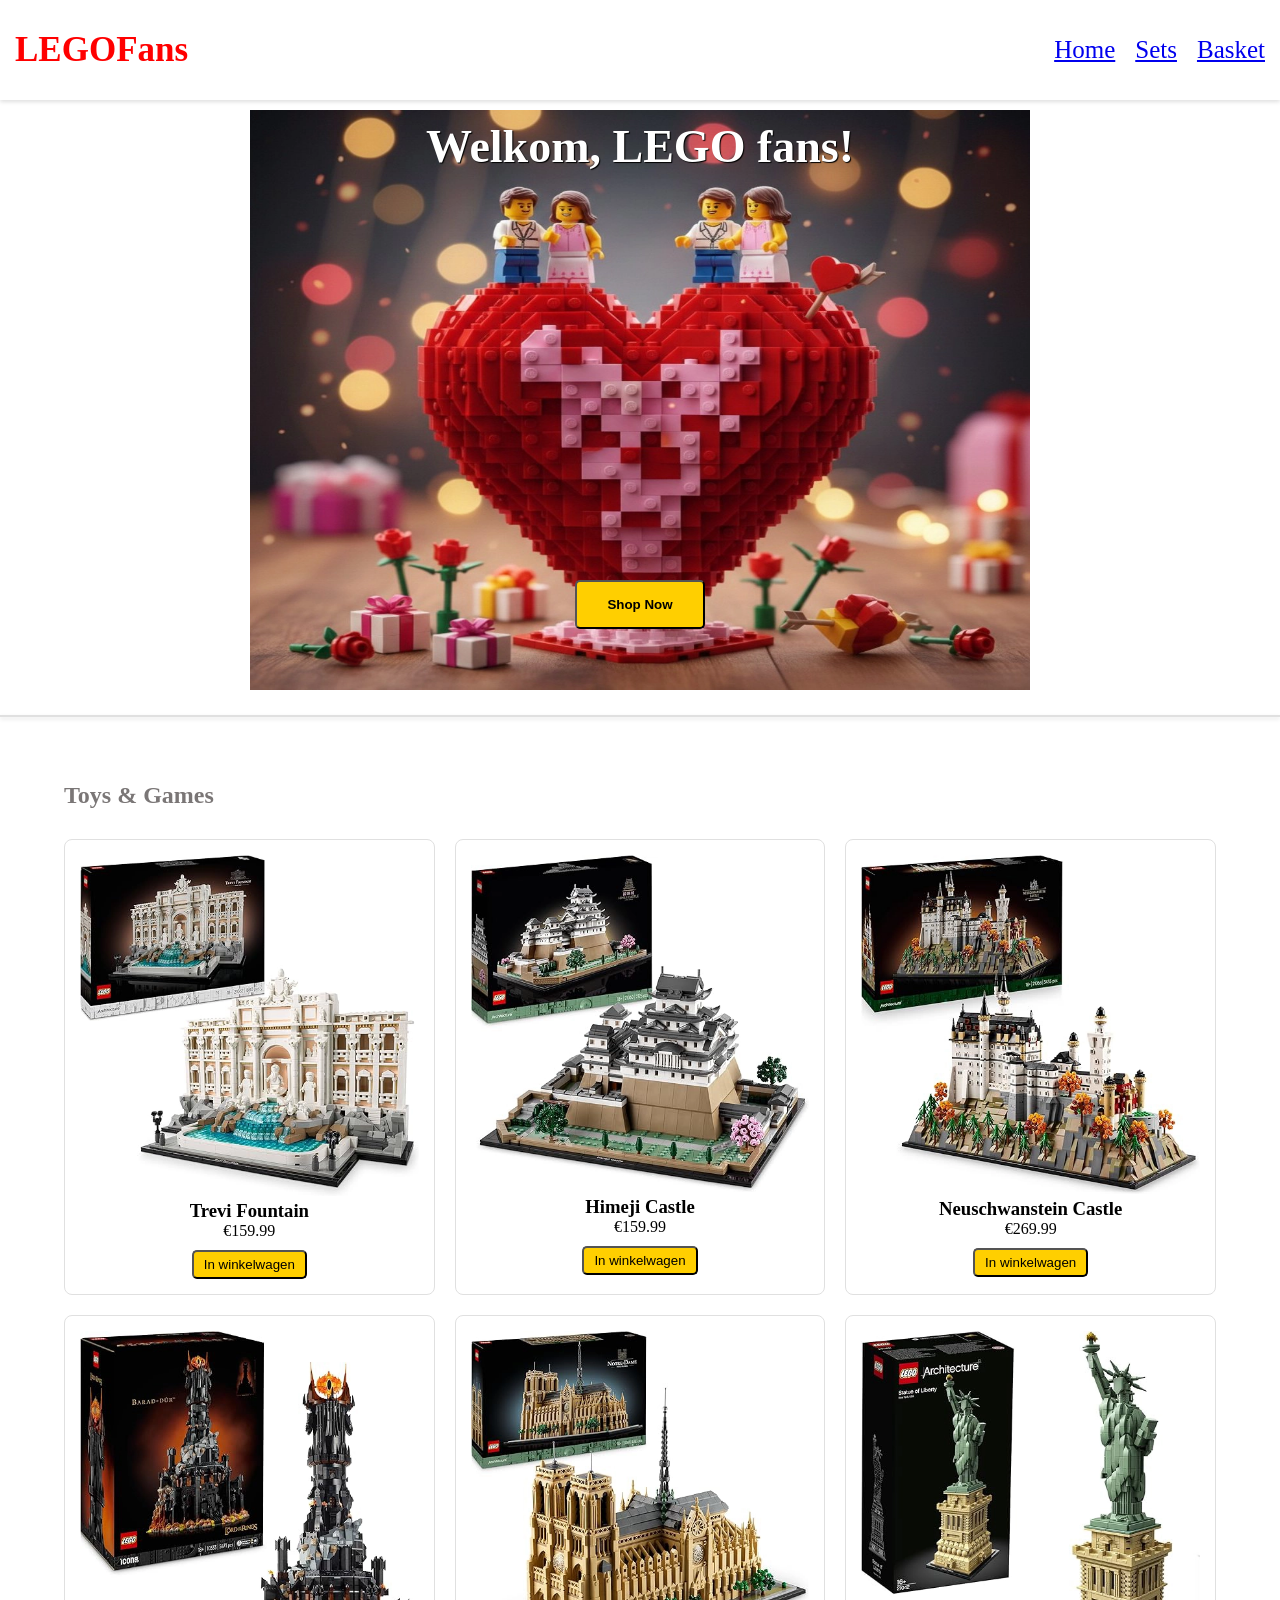
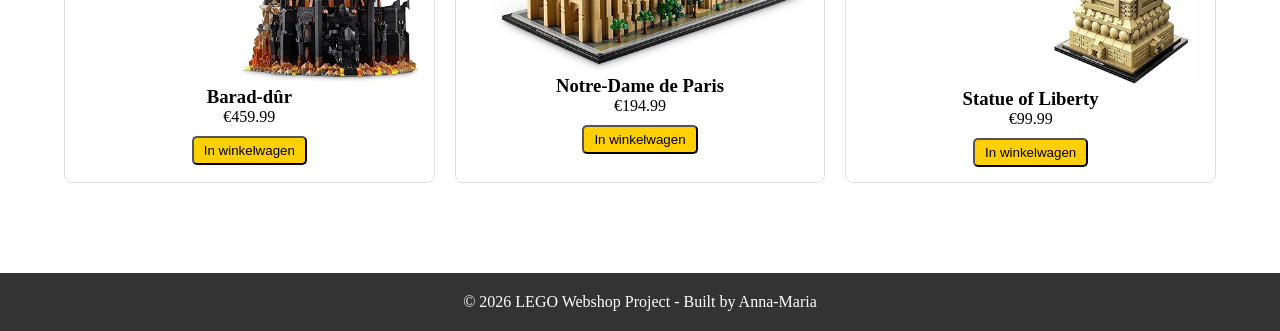
<file: index.html>
<!DOCTYPE html>
<html lang="en">
<head>
    <meta charset="UTF-8">
    <meta name="viewport" content="width=device-width, initial-scale=1.0">
    <title>LEGOFans</title>
    <link rel="stylesheet" href="style.css">
</head>
<body>
 <header>
        <nav class="nav"> 
            <div class="logo">LEGO<span>Fans</span></div>
            <ul class="nav-links">
                <li><a href="index.html">Home</a></li>
                <li><a href="producten.html">Sets</a></li>
                <li><a href="cart.html">Basket</a></li>
            </ul>
        </nav>
    </header>
    
    <section class="cta">
                <img class="cta-img" src="headerFoto.webp" alt="header foto">
                <h1 class="cta-h1">Welkom, LEGO fans!</h1>
                <button class="cta-button">Shop Now</button>
    </section>
<hr class="hr">
    <main id="producten" class="producten-container">
        <h2 class="h2">Toys & Games</h2>
        
        <section class="producten-grid">
            <article class="product-card">
                <img class="product-image" src="Baroque.webp" alt="Baroque">
                <h3>Trevi Fountain</h3>
                <p>€159.99</p>
                <button class="product-button" onclick="addToCart('Trevi Fountain', 159.99)">In winkelwagen</button>
            </article>

            <article class="product-card">
                <img class="product-image" src="Gardering.webp" alt="Gardering">
                <h3>Himeji Castle</h3>
                <p>€159.99</p>
                <button class="product-button" onclick="addToCart('Himeji Castle', 159.99)">In winkelwagen</button>
            </article>
        
            <article class="product-card">
                <img class="product-image" src="Geschiedenisliefhebbers.webp" alt="Geschiedenis">
                <h3>Neuschwanstein Castle</h3>
                <p>€269.99</p>
                <button class="product-button" onclick="addToCart('Neuschwanstein Castle', 269.99)">In winkelwagen</button>
            </article>

            <article class="product-card">
                <img class="product-image" src="LordRings.webp" alt="Lord of the Rings">
                <h3>Barad-dûr</h3>
                <p>€459.99</p>
                <button class="product-button" onclick="addToCart('Barad-dûr', 459.99)">In winkelwagen</button>
            </article>

            <article class="product-card">
                <img class="product-image" src="NoteDameParis.webp" alt="Note Dame Paris">
                <h3>Notre-Dame de Paris</h3>
                <p>€194.99</p>
                <button class="product-button" onclick="addToCart('Notre-Dame de Paris', 194.99)">In winkelwagen</button>
            </article>

            <article class="product-card">
                <img class="product-image" src="StatueOfLiberty.webp" alt="Statue of Liberty">
                <h3>Statue of Liberty</h3>
                <p>€99.99</p>
                <button class="product-button" onclick="addToCart('Statue of Liberty', 99.99)">In winkelwagen</button>
            </article>
            

    </main>

    <footer>
        <p>&copy; 2026 LEGO Webshop Project - Built by Anna-Maria </p>
    </footer>   

    <script src="script.js"></script>
</body>
</html>
</file>
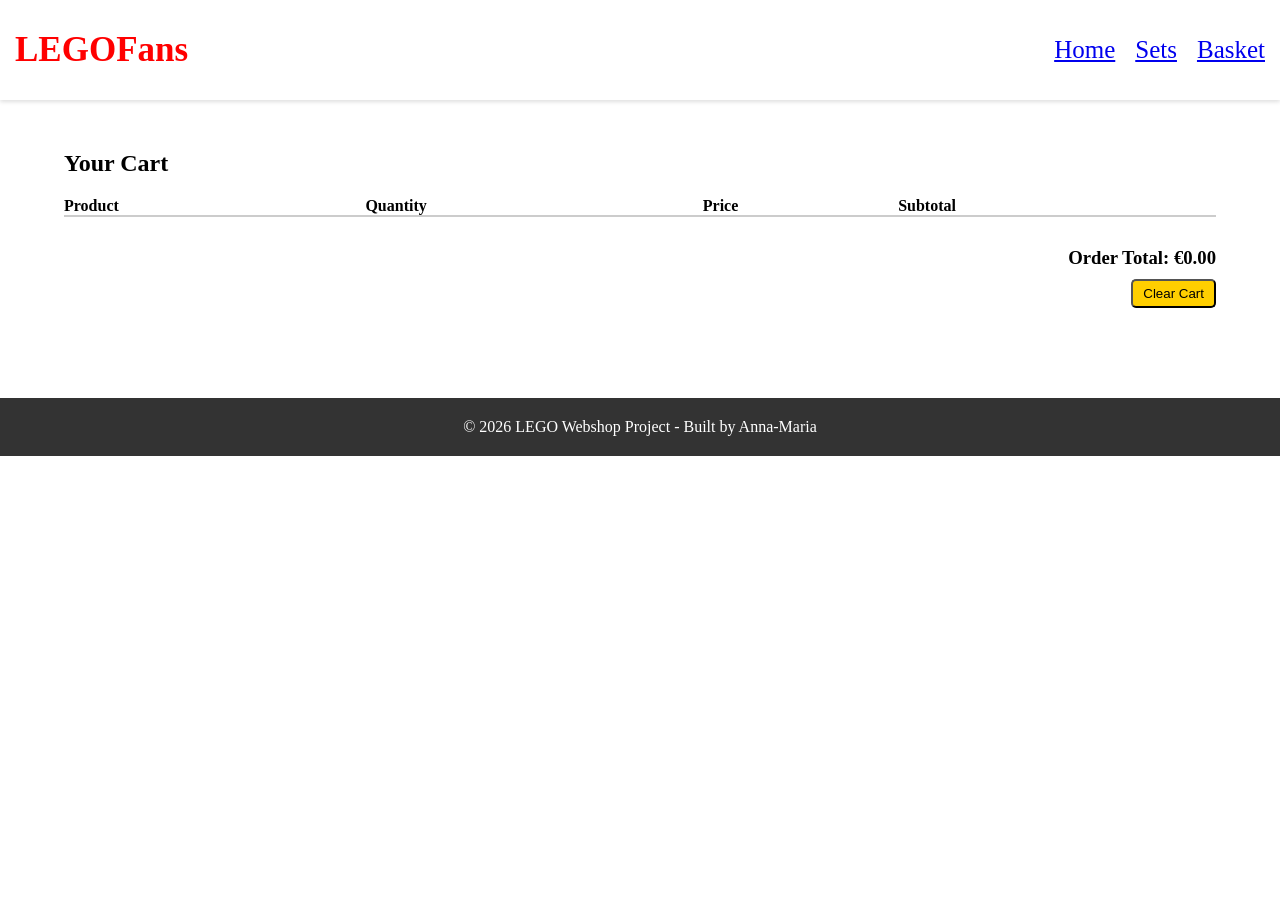
<file: cart.html>
<!DOCTYPE html>
<html lang="en">
<head>
    <meta charset="UTF-8">
    <meta name="viewport" content="width=device-width, initial-scale=1.0">
    <title>LEGOFans</title>
    <title>Shopping Cart - LEGOFans</title>
    <link rel="stylesheet" href="style.css">
</head>
<body>
    <header>
        <nav class="nav"> 
            <div class="logo">LEGO<span>Fans</span></div>
            <ul class="nav-links">
                <li><a href="index.html">Home</a></li>
                <li><a href="producten.html">Sets</a></li>
                <li><a href="cart.html">Basket</a></li>
            </ul>
        </nav>
    </header>

    <main class="producten-container">
        <h2>Your Cart</h2>
        <table style="width:100%; margin-top: 20px; border-collapse: collapse;">
            <thead>
                <tr style="border-bottom: 2px solid #ccc;">
                    <th style="text-align:left;">Product</th>
                    <th style="text-align:left;">Quantity</th>
                    <th style="text-align:left;">Price</th>
                    <th style="text-align:left;">Subtotal</th>
                </tr>
            </thead>
            <tbody id="cart-items">
                </tbody>
        </table>

        <div style="margin-top: 30px; text-align: right;">
            <h3 id="total-price">Order Total: €0.00</h3>
            <button onclick="localStorage.clear(); location.reload();" class="product-button">Clear Cart</button>
        </div>
    </main>

    <footer>
        <p>&copy; 2026 LEGO Webshop Project - Built by Anna-Maria</p>
    </footer>

    <script src="cart.js"></script>
</body>
</html>
</file>
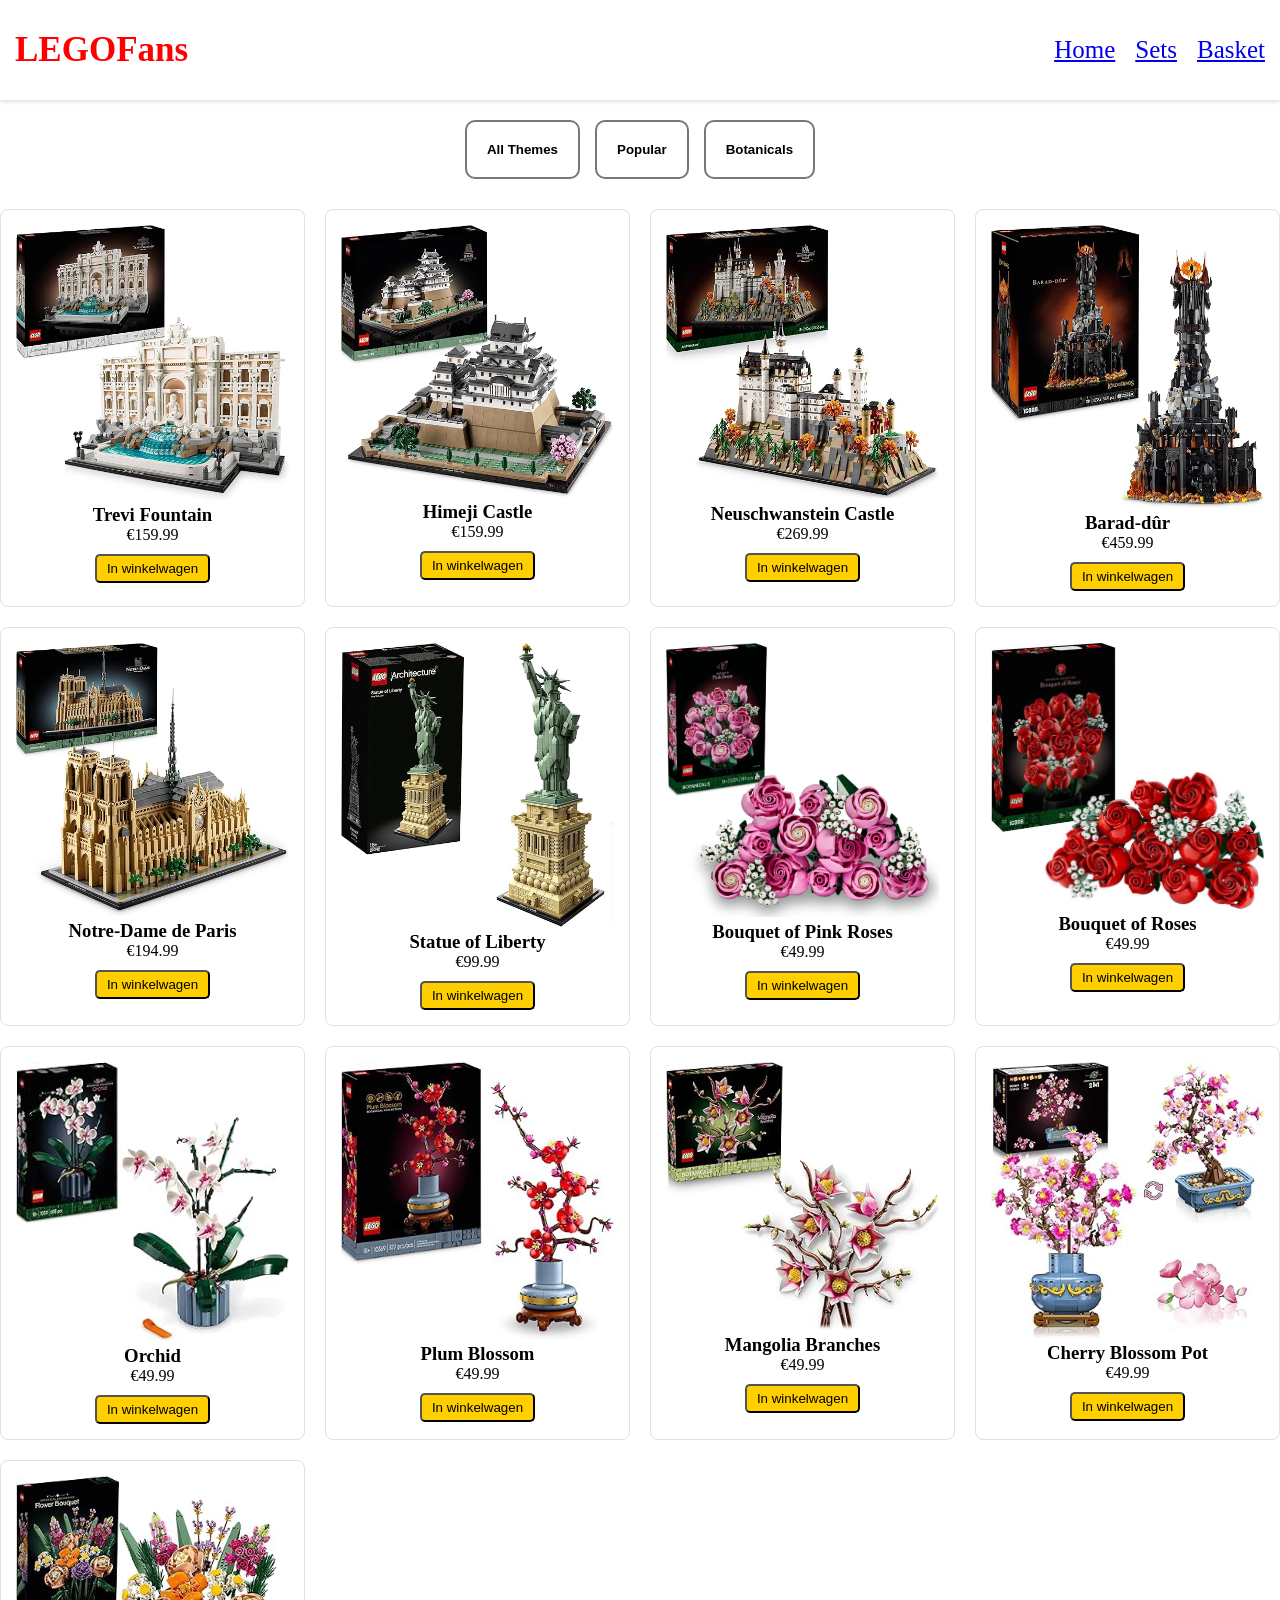
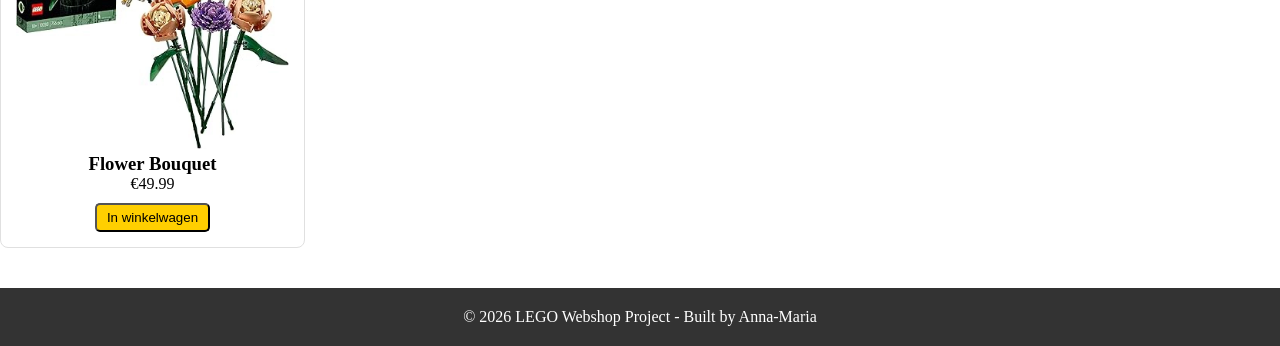
<file: producten.html>
<!DOCTYPE html>
<html lang="en">
<head>
    <meta charset="UTF-8">
    <meta name="viewport" content="width=device-width, initial-scale=1.0">
    <title>LEGOFans</title>
    <link rel="stylesheet" href="style.css">
</head>
<body>
    <header>
        <nav class="nav"> 
            <div class="logo">LEGO<span>Fans</span></div>
            <ul class="nav-links">
                <li><a href="index.html">Home</a></li>
                <li><a href="producten.html">Sets</a></li>
                <li><a href="cart.html">Basket</a></li>
            </ul>
        </nav>
    </header>

    <div class="filters">
        <button onclick="filtersProducten('alles')">All Themes</button>
        <button onclick="filtersProducten('populair')">Popular</button>
        <button onclick="filtersProducten('botanicals')">Botanicals</button>
    </div>

    <section class="producten-grid">
        <article class="product-card" data-categorie="populair">
                    <img class="product-image" src="Baroque.webp" alt="Baroque">
                    <h3>Trevi Fountain</h3>
                    <p>€159.99</p>
                    <button class="product-button" onclick="addToCart('Trevi Fountain', 159.99)">In winkelwagen</button>
                </article>

                <article class="product-card" data-categorie="populair">
                    <img class="product-image" src="Gardering.webp" alt="Gardering">
                    <h3>Himeji Castle</h3>
                    <p>€159.99</p>
                    <button class="product-button" onclick="addToCart('Himeji Castle', 159.99)">In winkelwagen</button>
                </article>
            
                <article class="product-card" data-categorie="populair">
                    <img class="product-image" src="Geschiedenisliefhebbers.webp" alt="Geschiedenis">
                    <h3>Neuschwanstein Castle</h3>
                    <p>€269.99</p>
                    <button class="product-button" onclick="addToCart('Neuschwanstein Castle', 269.99)">In winkelwagen</button>
                </article>

                <article class="product-card" data-categorie="populair">
                    <img class="product-image" src="LordRings.webp" alt="Lord of the Rings">
                    <h3>Barad-dûr</h3>
                    <p>€459.99</p>
                    <button class="product-button" onclick="addToCart('Barad-dûr', 459.99)">In winkelwagen</button>
                </article>

                <article class="product-card" data-categorie="populair">
                    <img class="product-image" src="NoteDameParis.webp" alt="Note Dame Paris">
                    <h3>Notre-Dame de Paris</h3>
                    <p>€194.99</p>
                    <button class="product-button" onclick="addToCart('Notre-Dame de Paris', 194.99)">In winkelwagen</button>
                </article>

                <article class="product-card" data-categorie="populair">
                    <img class="product-image" src="StatueOfLiberty.webp" alt="Statue of Liberty">
                    <h3>Statue of Liberty</h3>
                    <p>€99.99</p>
                    <button class="product-button" onclick="addToCart('Statue of Liberty', 99.99)">In winkelwagen</button>
                </article>

                <article class="product-card" data-categorie="botanicals">
                    <img class="product-image" src="pinkRoze.webp" alt="pink">
                    <h3>Bouquet of Pink Roses</h3>
                    <p>€49.99</p>
                    <button class="product-button" onclick="addToCart('Bouquet of Pink Roses', 49.99)">In winkelwagen</button>
                </article>

                <article class="product-card" data-categorie="botanicals">
                    <img class="product-image" src="rozes.webp" alt="rozes">
                    <h3>Bouquet of Roses</h3>
                    <p>€49.99</p>
                    <button class="product-button" onclick="addToCart('Bouquet of Roses', 49.99)">In winkelwagen</button>
                </article>

                <article class="product-card" data-categorie="botanicals">
                    <img class="product-image" src="orhid.webp" alt="orhid">
                    <h3></h3>
                    <h3>Orchid</h3>
                    <p>€49.99</p>
                    <button class="product-button" onclick="addToCart('Orchid', 49.99)">In winkelwagen</button>
                </article>

                <article class="product-card" data-categorie="botanicals">
                    <img class="product-image" src="plum.webp" alt="plum">
                    <h3>Plum Blossom</h3>
                    <p>€49.99</p>
                    <button class="product-button" onclick="addToCart('Plum Blossom', 49.99)">In winkelwagen</button>
                </article>

                <article class="product-card" data-categorie="botanicals">
                    <img class="product-image" src="magnolie.webp" alt="magnolie">
                    <h3>Mangolia Branches</h3>
                    <p>€49.99</p>
                    <button class="product-button" onclick="addToCart('Mangolia Branches', 49.99)">In winkelwagen</button>
                </article>

                <article class="product-card" data-categorie="botanicals">
                    <img class="product-image" src="kersen.webp" alt="kersen">
                    <h3>Cherry Blossom Pot</h3>
                    <p>€49.99</p>
                    <button class="product-button" onclick="addToCart('Cherry Blossom Pot', 49.99)">In winkelwagen</button>
                </article>

                <article class="product-card" data-categorie="botanicals">
                    <img class="product-image" src="flowers.webp" alt="flowers">
                    <h3>Flower Bouquet</h3>
                    <p>€49.99</p>
                    <button class="product-button" onclick="addToCart('Flower Bouquet', 49.99)">In winkelwagen</button>
                </article>

                <article>

                </article>

        </section>

    <footer>
        <p>&copy; 2026 LEGO Webshop Project - Built by Anna-Maria</p>
    </footer>  
    
    <script src="script.js"></script>
</body>
</html>
</file>
<file: style.css>
* {
    margin: 0;
    padding:0;
    box-sizing: border-box;
}

:root {
    --background-color: rgb(255, 255, 255);
    --main-color: rgb(224, 224, 224);
    --secondary-color: rgb(122, 118, 118);   
    --tekst-color-nav: rgb(255, 0, 0);
    --button: rgb(255, 207, 0);
    --text-color-button: rgb(0, 0, 0);
}

.nav {
    display: flex;
    justify-content: space-between;  /* Zorg ervoor dat de items in de navigatie aan de zijkanten worden geplaatst. */
    align-items: center;
    padding: 20px 5px;
    background-color: var(--background-color);
    box-shadow: 0 2px 4px var(--main-color);
}

.logo {
    font-size: 35px;
    margin: 10px;
    font-weight: bold;
    color: var(--tekst-color-nav);
}

.nav-links {
    list-style: none;
    font-size: 25px;
    margin: 10px;
    display: flex;
}

.nav-links li {
    margin-left: 20px;  /* Hier heb ik 20 px afstand tusen de navigatielinks toegevoegd, zodat ze niet te dicht op elkaar staan. */
}

.hr {
    border: none;
    height: 2px;
    margin: 15px 0;
    background-color: var(--main-color);
    box-shadow: 0 2px 4px var(--main-color);
}

.cta {
    display: flex;
    flex-direction: column;
    justify-content: center;
    align-items: center;  
}

.cta-img {
    width: 800px;
    height: 600px;
    padding: 10px;
}
.cta-h1 {
    position: absolute;
    font-size: 46px;
    font-weight: bold;
    color: var(--background-color);
    text-shadow: 1px 1px 1px var(--text-color-button);
    top: 120px;
}

.cta-button {
    display: inline-block;
    margin-top: 20px;
    padding: 15px 30px;
    background-color: var(--button);
    color: var(--text-color-button);
    text-decoration: none;
    border-radius: 5px;
    font-weight: bold;
    transition: transform 0.3s; 
    position: absolute;
    top: 560px;
}

.cta-button:hover {
    transform: scale(1.1);
}

.h2{
    color: var(--secondary-color);
}
.producten-container {
    padding: 50px 5%;
}

.producten-grid {
    display: grid;
    grid-template-columns: repeat(auto-fit, minmax(300px, 1fr)); /* Hier heb ik een grid gemaakr die automatisch het aantal kolommen aanpast op basis van de beschikbare ruimte. De minimum breedt van elke kolom is 300px, en de maximum breedte is 1fr. */
    gap: 20px;
    margin-top: 30px;
}

.product-card {
    border: 1px solid var(--main-color);
    border-radius: 8px;
    padding: 15px;
    text-align: center;
}

.product-image {
    max-width: 100%;
    border-radius: 5px;
}

.product-button {
    transition: transform 0.3s;
    margin-top: 10px;
    padding: 5px 10px;
    background-color: var(--button);
    color: var(--text-color-button);
    border-radius: 5px;
    cursor: pointer;
}

.product-button:hover{
    transform: scale(1.05);
}

footer {
    background: #333;
    color: white;
    text-align: center;
    padding: 20px;
    margin-top: 40px;
}

.filters {
    display: flex;
    justify-content: center; 
    gap: 15px;               
    margin: 20px;          
    flex-wrap: wrap;   
}

.filters button {
    background-color: var(--background-color);
    border: 2px solid var(--secondary-color);
    border-radius: 10px;  
    padding: 20px;      
    font-family: Arial, sans-serif;
    font-weight: bold;
    cursor: pointer;           /* Verandert de muis in een handje */
    transition: all 0.3s ease; /* Zorgt voor een vloeiende kleurverandering */
}

.filters button:hover {
    background-color: var(--button);
    transform: scale(1.05);   
}

.filters button:active {
    background-color: var(--button);
    transform: scale(0.95);    /* Klik-effect */
}
</file>
